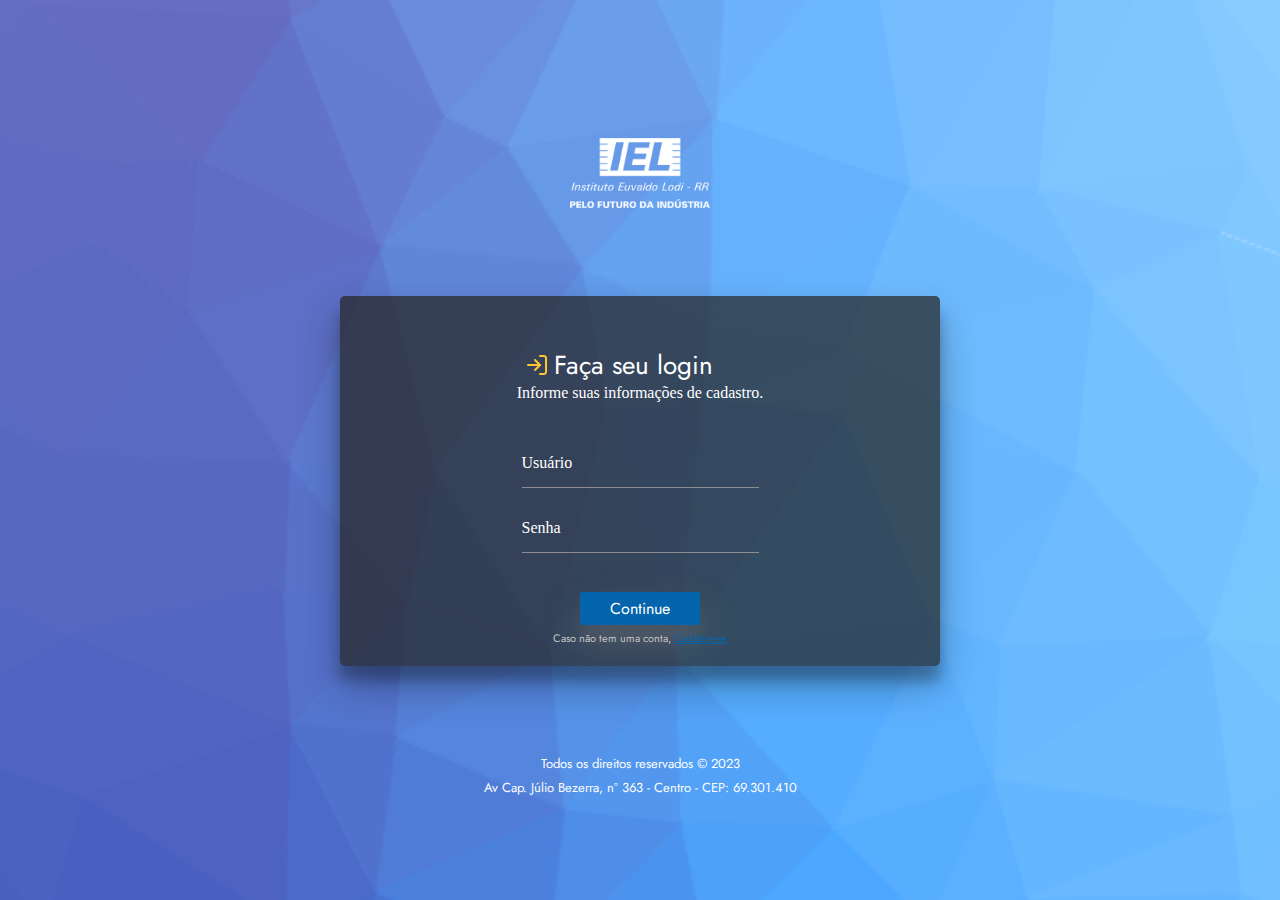
<file: index.html>
<!DOCTYPE html>
<html lang="pt-br">

    <head>
        <meta charset="UTF-8">
        <meta http-equiv="X-UA-Compatible" content="IE=edge">
        <meta name="viewport" content="width=device-width, initial-scale=1.0">
        <!-- Author: Jhonson Marlon -->
        <title>Portal de login</title>
        <link rel="icon" href="./assets/icons/favicon-iel.svg" alt="icone do site">
        <link rel=" folha de estilo "
            href=" https://fonts.googleapis.com/css2?family=Roboto:wght@300;700&display=swap ">
        <link rel="preconnect" href="https://fonts.googleapis.com">
        <link rel="preconnect" href="https://fonts.gstatic.com" crossorigin>
        <link href="https://fonts.googleapis.com/css2?family=Jost:ital,wght@0,400;0,500;0,900;1,400;1,900&display=swap"
            rel="stylesheet">
        <link rel="stylesheet" type="text/css" href="./style.css">
    </head>

    <body>
        <main>
            <container>
                <div id="login">
                    <div id="left">
                        <img class="logo_login" src="./assets/img/logo_ielrr_branco.png" alt="logo_IEL-RR">
                        <div class="box_login">
                            <div class="content-box_login">
                                <div class="titulo_boxgeral">
                                    <div class="titulo_box">
                                        <img src="./assets/icons/icon_login.svg" alt=" icon_login">
                                        <h1>Faça seu login</h1>
                                    </div>
                                    <p class=" legenda_titulo_box">Informe suas informações de cadastro.</p>
                                </div>

                                <form method="post" action="$PORTAL_ACTION$" id="inputs_box" class="inputs_box">

                                    <div class="input">
                                        <input class="input_user input_login" type="text" autocomplete="off"
                                            name="auth_user" id="user" required>
                                        <label class="label" onclick="ativaInput()">Usuário</label>
                                        <span id="border_user" class="border_input"></span>
                                    </div>

                                    <div class="input">
                                        <input class="input_password input_login" type="password" autocomplete="off"
                                            name="auth_password" id="password" required>
                                        <label class="label" onclick="ativaInput()">Senha</label>
                                        <span id="border_password" class="border_input "></span>
                                    </div>

                                    <div class="input_buttongeral">
                                        <input onfocus="checkInputs()" class="input_button" type="submit" name="accept"
                                            value="Continue"></input>
                                        <p class="cadastre-se_button">Caso não tem uma conta, <a
                                                href="./index2.html">Cadastre-se</a>
                                        </p>
                                    </div>
                                </form>
                            </div>
                        </div>

                        <div class="direitos_login">
                            <p>Todos os direitos reservados © 2023 </p>
                            <p>Av Cap. Júlio Bezerra, nº 363 - Centro - CEP: 69.301.410</p>
                        </div>
                    </div>
                    <div id="right">
                        <img src="./assets/img/bg_ielrr.jpg" alt="Imagem empresa IEL-RR">
                    </div>
                </div>
            </container>
        </main>
    </body>

</html>
</file>
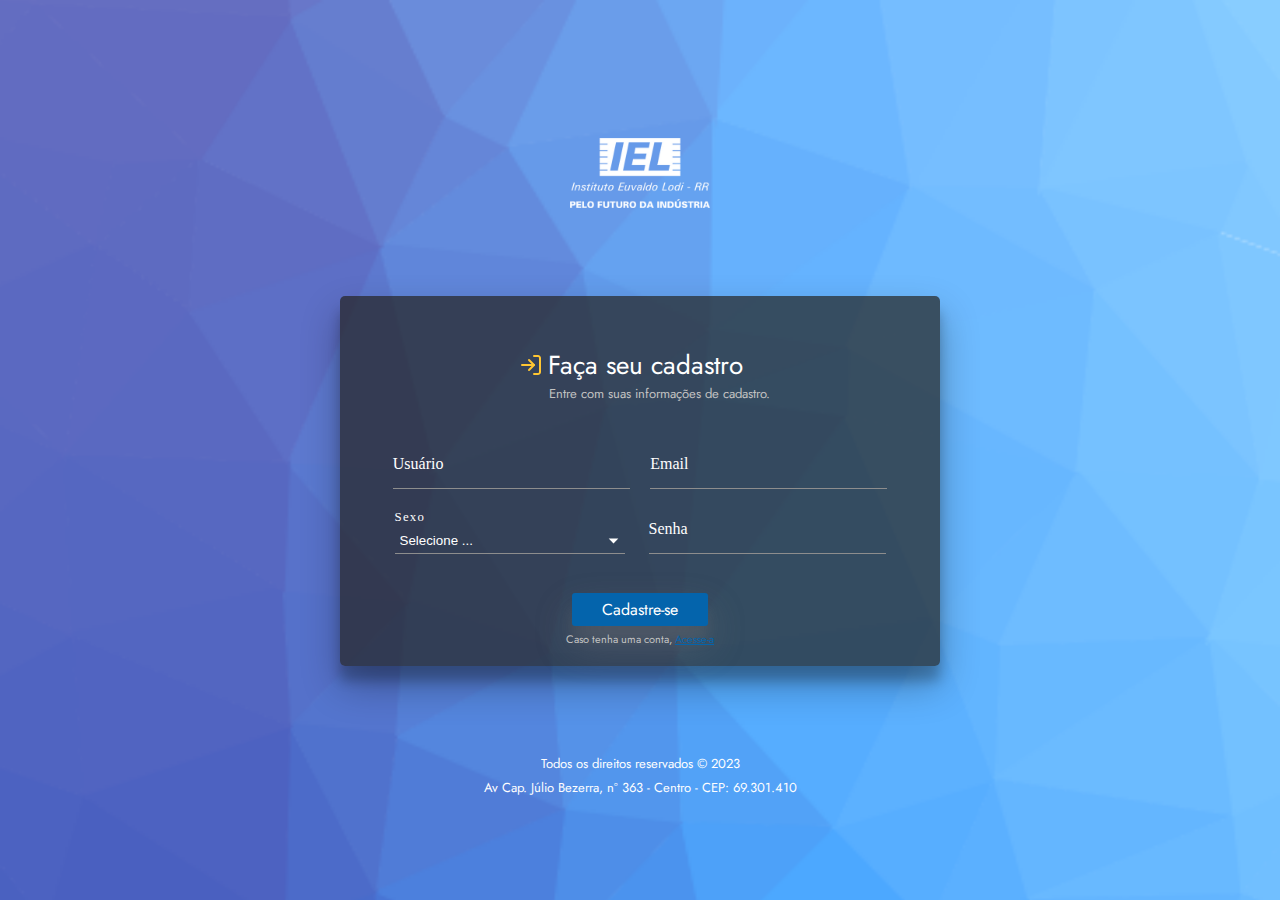
<file: index2.html>
<!DOCTYPE html>
<html lang="pt-br">

    <head>
        <meta charset="UTF-8">
        <meta http-equiv="X-UA-Compatible" content="IE=edge">
        <meta name="viewport" content="width=device-width, initial-scale=1.0">
        <!-- Author: Jhonson Marlon -->
        <title>Portal de login</title>
        <link rel="icon" href="./assets/icons/favicon-iel.svg" alt="icone do site">
        <link rel=" folha de estilo "
            href=" https://fonts.googleapis.com/css2?family=Roboto:wght@300;700&display=swap ">
        <link rel="preconnect" href="https://fonts.googleapis.com">
        <link rel="preconnect" href="https://fonts.gstatic.com" crossorigin>
        <link href="https://fonts.googleapis.com/css2?family=Jost:ital,wght@0,400;0,500;0,900;1,400;1,900&display=swap"
            rel="stylesheet">
        <link rel="stylesheet"
            href="https://fonts.googleapis.com/css2?family=Material+Symbols+Outlined:opsz,wght,FILL,GRAD@48,400,0,0" />
        <link rel="stylesheet" type="text/css" href="./style.css">
    </head>

    <body>
        <main>
            <container>
                <div id="login">
                    <div id="left">
                        <img class="logo_login" src="./assets/img/logo_ielrr_branco.png" alt="logo_IEL-RR">
                        <div class="box_login">
                            <div class="content-box_login">
                                <div class="titulo_boxgeral">
                                    <div class="titulo_box">
                                        <img src="./assets/icons/icon_login.svg" alt=" icon_login">
                                        <h1>Faça seu cadastro</h1>
                                    </div>
                                    <div class="legenda_box">
                                        <p class=" legenda_titulo_box">Entre com suas informações de cadastro.</p>
                                    </div>
                                </div>

                                <form method="post" action="" id="inputs_box" class="inputs_box">

                                    <div class="todos_input">
                                        <div class="input">
                                            <input class="input_user input_login" type="text" autocomplete="off"
                                                name="auth_user" id="user" required>
                                            <label class="label">Usuário</label>
                                            <span id="border_user" class="border_input"></span>
                                        </div>

                                        <div class="input">
                                            <input class="input_email input_login" type="email" autocomplete="off"
                                                name="auth_email" id="email" required>
                                            <label class="label">Email</label>
                                            <span id="border_password" class="border_input "></span>
                                        </div>

                                        <div class="input">
                                            <select class="input_sexo input_login" id="sexo">
                                                <option value="Selecione">Selecione ...</option>
                                                <option value="Masculino">Masculino</option>
                                                <option value="Feminino">Feminino</option>
                                            </select>
                                            <label class="label">Sexo</label>
                                            <span id="border_sexo" class="border_input "></span>
                                        </div>

                                        <div class="input">
                                            <input class="input_password input_login" type="password" autocomplete="off"
                                                name="auth_password" id="password" required>
                                            <label class="label">Senha</label>
                                            <span id="border_password" class="border_input "></span>
                                        </div>
                                    </div>

                                    <div class="input_buttongeral">
                                        <input class="input_button" type="submit" name="accept"
                                            value="Cadastre-se"></input>
                                        <p class="cadastre-se_button">Caso tenha uma conta, <a
                                                href="./index.html">Acesse-a</a>
                                        </p>
                                    </div>
                                </form>
                            </div>
                        </div>

                        <div class="direitos_login">
                            <p>Todos os direitos reservados © 2023 </p>
                            <p>Av Cap. Júlio Bezerra, nº 363 - Centro - CEP: 69.301.410</p>
                        </div>
                    </div>
                    <div id="right">
                        <img src="./assets/img/bg_ielrr.jpg" alt="Imagem empresa IEL-RR">
                    </div>
                </div>
            </container>
        </main>
    </body>

</html>
</file>
<file: style.css>
@import url('https://fonts.googleapis.com/css2?family= Kanit & display = swap');
@import url('https://fonts.googleapis.com/css2?family=Jost:ital,wght@0,400;0,500;0,900;1,400;1,900&display=swap');

/* <!-- Author: Jhonson Marlon --> */


* {
    padding: 0;
    margin: 0 auto;
}

*[hidden] {
    display: none;
}

html, body {
    overflow: hidden;
    width: 100%;
    height: 100%;
}

#right {
    display: none;
}


body {
    background-image: url(./assets/bg/cool-background2.png);
    background-repeat: no-repeat;
    background-size: 100%;
    background-color: #121111;
}

main, container, #login {
    height: 100%;
}

/* -----------------------GERAL------------------------ */

#login {
    display: flex;
    flex-direction: row;
    justify-content: space-between;
}

/* ----------------------LADO ESQUERDO------------------- */

#left {
    display: flex;
    flex-direction: column;
    justify-content: space-between;
    width: 100%;
}


.logo_login {
    padding-top: 50px;
    width: 140px;
    height: 70px;
}

.box_login {
    width: 600px;
    height: 370px;
    background-color: #24221fb4;
    border-radius: 5px;
    box-shadow: rgba(0, 0, 0, 0.3) 0px 19px 38px, rgba(0, 0, 0, 0.22) 0px 15px 12px;

}

.content-box_login {
    color: #ffffff;
    display: flex;
    flex-direction: column;
    gap: 60px;
    margin: 50px;
    align-items: center;

}

.titulo_boxgeral {
    display: flex;
    flex-direction: column;
    align-items: flex-start;
    content: fit-content;
    margin: 0;
}

.titulo_box {
    padding-left: 8px;
    width: 100%;
    display: flex;
    flex-direction: row;
    justify-content: flex-start;
    gap: 5px;
}

.titulo_box img {
    margin: 0px;
}


.titulo_box h1 {
    font-family: 'Jost', sans-serif;
    font-size: 26px;
    margin: 0px;
    font-weight: normal;
}

.legenda_box {
    display: flex;
    align-items: flex-start;
    padding-left: 38px;
}

.legenda_box p {
    font-family: 'Jost';
    color: #c2c2c2;
    font-size: small;
}

.todos_input {
    display: flex;
    flex-wrap: wrap;
    gap: 15px;
}


form {
    margin: 0;
    display: flex;
    flex-direction: column;
    gap: 15px;
}


div.input {
    margin-bottom: 24px;
    position: relative;
}

input, select, option {
    /* reset appeareance */
    -moz-appearance: none;
    -webkit-appearance: none;
    appearance: none;



    outline: none;

    /* background-image: url(./assets/icons/user-icon.svg); */
    background-repeat: no-repeat;
    background-position: 100%;
    background-position-y: -4px;

}

.input_login {
    border: none;
    border-bottom: 1px solid #8d8d8d;
    background-color: transparent;
    padding: 5px 55px 5px 5px;
    color: #ffffff;
}

input~label, select~label {
    position: absolute;
    left: 0;
    top: -8px;
    transition: .5s;
}


input:focus~label, input:valid~label,
select:focus~label, select:valid~label {
    transform: translateY(-10px);
    font-size: 0.8em;
    letter-spacing: 0.1em;
}

select {
    width: 230px;
    background-image: url(./assets/icons/mostrar_mais.svg);
    background-repeat: no-repeat;
    background-position: right;
    background-size: 10%;

}

option {
    color: black;
}


.input_buttongeral {
    display: flex;
    flex-direction: column;
    gap: 5px;
}

.input_button {
    cursor: pointer;
    font-family: 'Jost';
    font-size: 16px;
    color: #ffffff;
    padding: 5px 30px;
    border: unset;
    border-radius: 3px;
    background: #0464ac;
    box-shadow: rgba(138, 138, 138, 0.3) 0px 19px 38px, rgba(98, 98, 98, 0.22) 0px 15px 12px;
}

.cadastre-se_button {
    font-family: 'Jost';
    color: #c2c2c2;
    font-size: 11px;

}

.cadastre-se_button a {
    color: #0464ac;
}


.direitos_login {
    display: flex;
    flex-direction: column;
    align-items: center;
    gap: 5px;
    color: #ffffff;
    padding-bottom: 15px;
    font-family: 'Jost';
    font-size: 13px;
}


/* -----------------------LADO DIREITO------------------- */

/* #right {
    width: 200%;
}

#right img {
    width: 100%;
    height: 100%;
} */

/* -------------RESPONSIVIDADE---------- */

@media (max-width: 500px) {

    #left {
        background-image: url(./assets/bg/cool-background.png);
        background-repeat: repeat;
        background-size: 125%;
        display: flex;
        flex-direction: column;
        justify-content: space-evenly;
        align-items: center;
    }

    .box_login {
        width: 200px;
        height: 400px;

    }

    .legenda_box {
        padding-left: 18px;
    }


    .todos_input {
        flex-direction: column;
    }

    .input_login {
        padding: 5px 10px 5px 5px;
    }

    select {
        width: 190px;
    }

    .titulo_box h1 {
        font-size: 15px;
    }

    .titulo_boxgeral p {
        padding-left: 15px;
        font-size: 11px;
    }

    .direitos_login {
        margin-top: 10px;
        font-size: 9px;
    }
}

@media (max-width: 630px) {

    #left {
        background-image: url(./assets/bg/cool-background.png);
        background-repeat: repeat;
        background-size: 125%;
        display: flex;
        flex-direction: column;
        justify-content: space-evenly;
        align-items: center;
    }

    .logo_login {
        padding-top: 25px;
        width: 100px;
        height: 60px;
        margin-bottom: 10px;
    }

    .box_login {
        width: 300px;
        height: 450px;
        margin: 0 20% 0 20%;
    }

    .legenda_box {
        padding-left: 23px;
    }

    .content-box_login {
        color: #ffffff;
        display: flex;
        flex-direction: column;
        gap: 40px;
        margin: 25px;

    }

    .input_login {
        padding: 5px 20px 5px 5px;
    }

    select {
        width: 200px;
    }

    .titulo_box h1 {
        font-size: 20px;
    }

    .titulo_boxgeral p {
        padding-left: 15px;
        font-size: 11px;
    }

    .direitos_login {
        margin-top: 10px;
        font-size: 10px;
    }

}

@media (max-width: 830px) {


    #left {
        background-image: url(./assets/bg/cool-background.png);
        background-repeat: no-repeat;
        background-size: 125%;
        display: flex;
        flex-direction: column;
        justify-content: space-evenly;
        align-items: center;
    }

}

@media (max-width: 1000px) {

    #left {
        background-image: url(./assets/bg/cool-background.png);
        background-repeat: no-repeat;
        background-size: 125%;
        display: flex;
        flex-direction: column;
        justify-content: space-evenly;
        align-items: center;
    }
}

@media (max-width: 1300px) {

    #left {
        background-image: url(./assets/bg/cool-background.png);
        background-repeat: no-repeat;
        background-size: 125%;
        display: flex;
        flex-direction: column;
        justify-content: space-evenly;
        align-items: center;
    }

}
</file>
